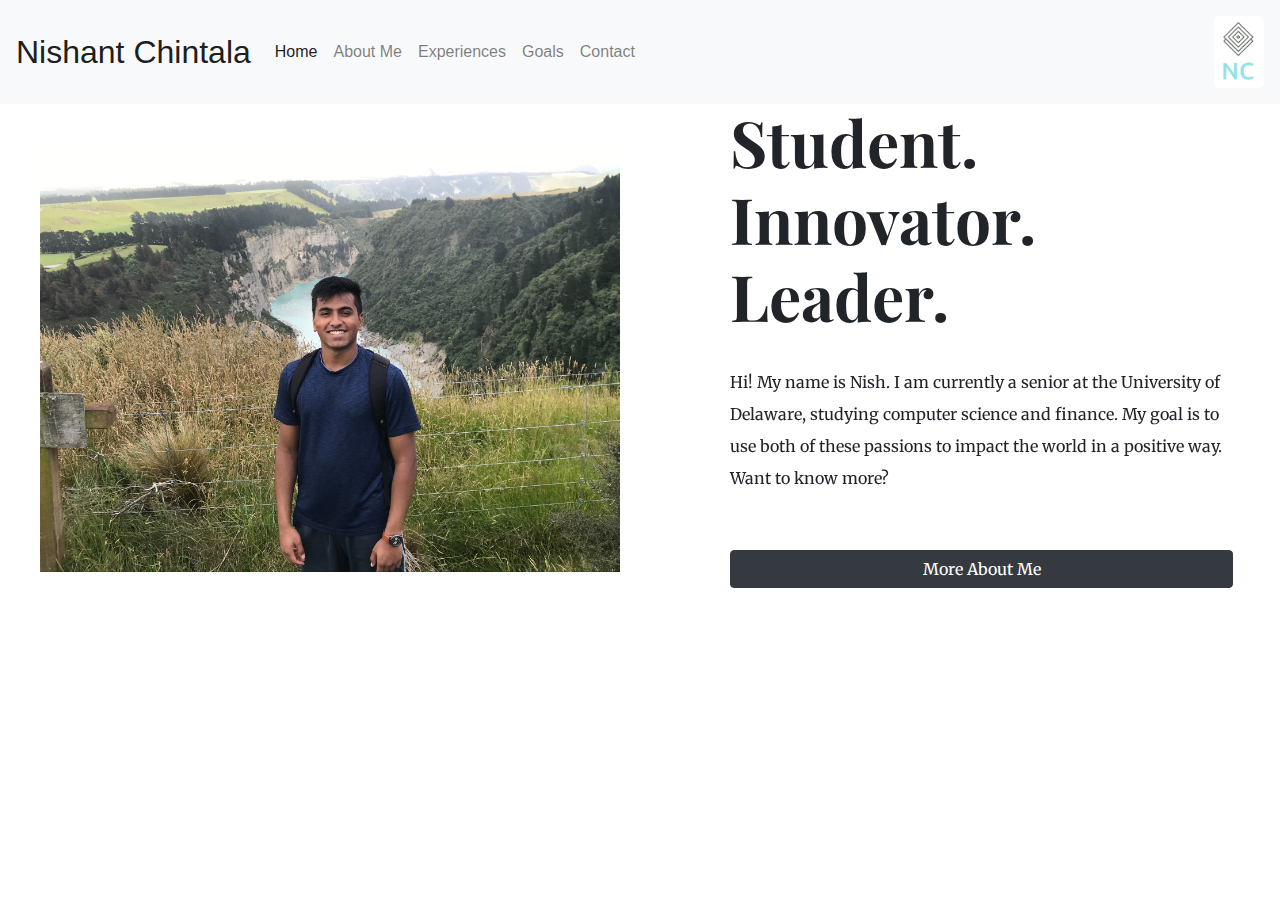
<file: index.html>
<!doctype html>

	<html>
	<meta name="viewport" content="width=device-width, initial-scale=1.0">
	<head>
		<title>Nishant Chintala</title>
		<meta name="viewport" content="width=device-width, initial-scale=1.0">
		<link rel ="stylesheet" type = "text/css" href = "style.css">
		<link href="https://stackpath.bootstrapcdn.com/bootstrap/4.3.1/css/bootstrap.min.css" rel="stylesheet" integrity="sha384-ggOyR0iXCbMQv3Xipma34MD+dH/1fQ784/j6cY/iJTQUOhcWr7x9JvoRxT2MZw1T"
				crossorigin="anonymous">
		<script src="https://code.jquery.com/jquery-3.4.1.min.js" integrity="sha256-CSXorXvZcTkaix6Yvo6HppcZGetbYMGWSFlBw8HfCJo="
				crossorigin="anonymous"></script>
		<link href="https://fonts.googleapis.com/css?family=Merriweather|Playfair+Display&display=swap" rel="stylesheet">

		<script src = "scripts.js"></script>
		<link rel="icon" href = "/images/logo.png">
		<link rel="stylesheet" href="https://unpkg.com/aos@next/dist/aos.css" />
	</head>

	<body>
		<nav class="navbar navbar-expand-lg navbar-light bg-light">
			<a class="navbar-brand" 
			style="font-size:2rem;" href="index.html">Nishant Chintala</a>
			<button class="navbar-toggler" type="button" data-toggle="collapse" data-target="#navbarText" aria-controls="navbarText" aria-expanded="false" aria-label="Toggle navigation">
				<span class="navbar-toggler-icon"></span>
			</button>
			<div class="collapse navbar-collapse" id="navbarText">
				<ul class="navbar-nav mr-auto">
					<li class="nav-item active">
						<a class="nav-link" href="index.html">Home <span class="sr-only">(current)</span></a>
					</li>
					<li class="nav-item">
						<a class="nav-link" href="aboutme.html">About Me</a>
					</li>
					<li class="nav-item">
						<a class="nav-link" href="experiences.html">Experiences</a>
					</li>
					<li class="nav-item">
						<a class="nav-link" href="goals.html">Goals</a>
					</li>
					<li class="nav-item">
						<a class="nav-link" href="contact.html">Contact</a>
					</li>
				</ul>
				<span class="navbar-text">
					<a href="index.html">
						<img src="/images/logov2.png" style = "width:50px; height:auto;">
					</a>
				</span>
			</div>
		</nav>
			
		<div>
			<div class="row align-items-center" style="width:100%">
				<div data-aos="fade-right" class="col-12 col-md-6" style="margin-left:40px;"><img width="95%" src="/images/nzhiking.jpg" sizes="(max-width: 660px) 100vw, 660px"></div>
				<div class="col-12 col-md-5" style="margin-left:50px;">
					<h1 data-aos="fade-left" data-aos-delay="200" class = "title">Student. Innovator. Leader.</h1>
					<br/>
					<p data-aos="fade-left" data-aos-delay="400"class = "text">Hi! My name is Nish. I am currently a senior at the University of Delaware, 
						studying computer science and finance. My goal is to use both of these passions to impact
						the world in a positive way. Want to know more?
					</p>
					<br/>
					<a data-aos="fade-up" data-aos-delay="600" class="btn btn-dark my-3 btn-block text" href="aboutme.html">More About Me</a>
				</div>
			</div>
		</div>
		<script src="https://unpkg.com/aos@next/dist/aos.js"></script>
  		<script>
    		AOS.init();
  		</script>
	</body>
	</html>
</file>
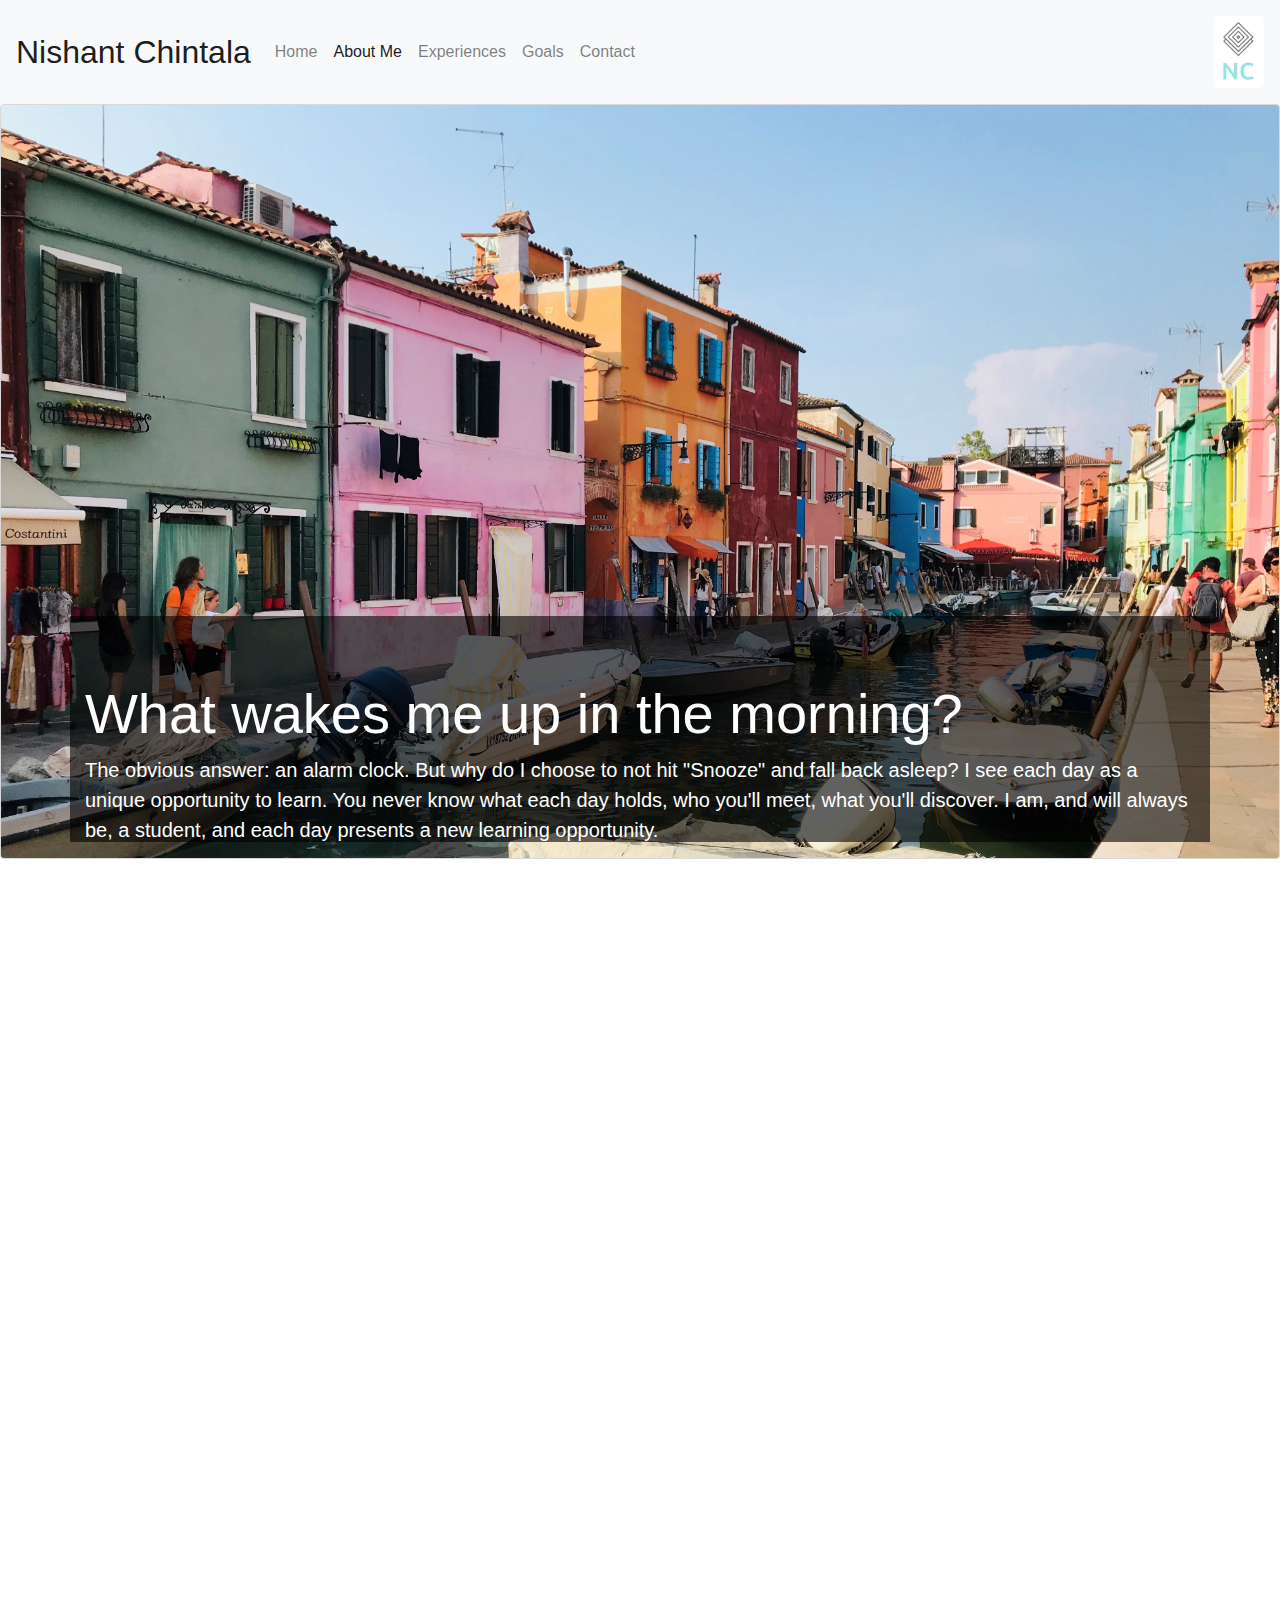
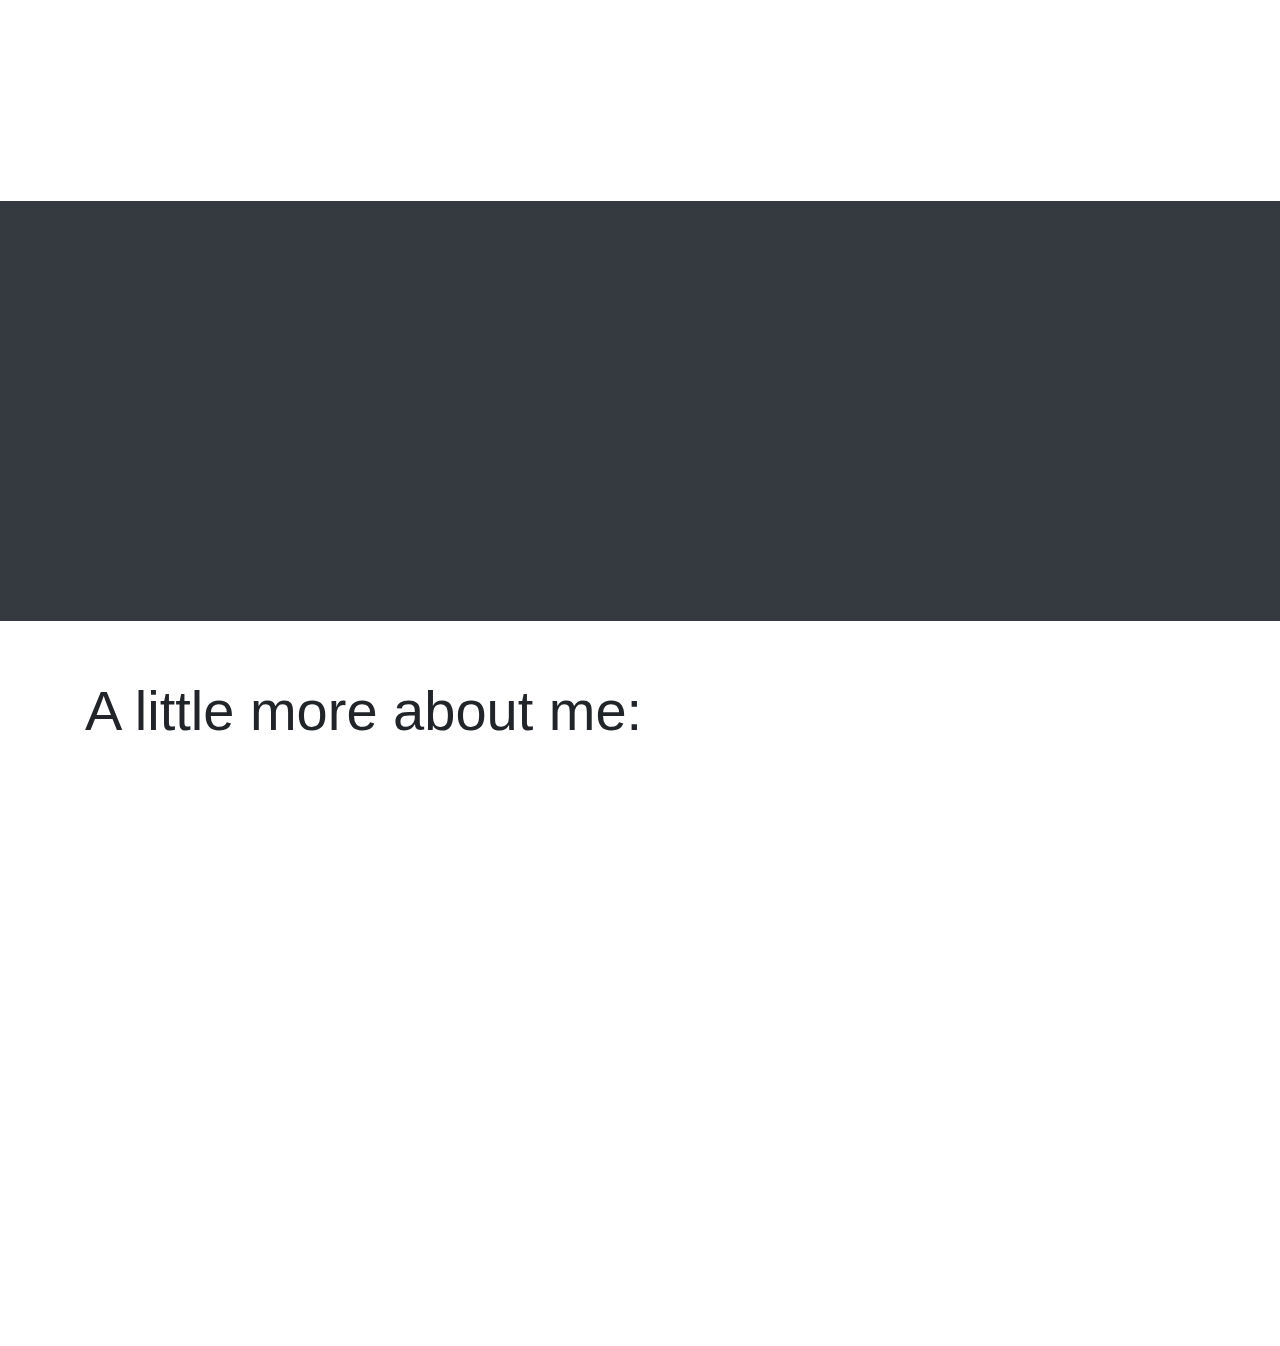
<file: aboutme.html>
<!doctype html>

<html>
    <head>
        <title>Nishant Chintala | About Me</title>
		<link rel ="stylesheet" type = "text/css" href = "style.css">

		<link href="https://stackpath.bootstrapcdn.com/bootstrap/4.3.1/css/bootstrap.min.css" 
		rel="stylesheet" integrity="sha384-ggOyR0iXCbMQv3Xipma34MD+dH/1fQ784/j6cY/iJTQUOhcWr7x9JvoRxT2MZw1T"
				crossorigin="anonymous">

		<script src="https://code.jquery.com/jquery-3.4.1.min.js" 
			integrity="sha256-CSXorXvZcTkaix6Yvo6HppcZGetbYMGWSFlBw8HfCJo="
			crossorigin="anonymous"></script>

		<link href="https://fonts.googleapis.com/css?family=Merriweather|Playfair+Display&display=swap" rel="stylesheet">

		<script src = "scripts.js"></script>
		<link rel="icon" href = "/images/logo.png">
		<link rel="stylesheet" href="https://unpkg.com/aos@next/dist/aos.css" />
    </head>
    <body>
        <nav class="navbar sticky-top navbar-expand-lg navbar-light bg-light">
			<a class="navbar-brand color-change" 
			style="font-size:2rem;" href="index.html">Nishant Chintala</a>
			<button class="navbar-toggler" type="button" data-toggle="collapse" data-target="#navbarText" aria-controls="navbarText" aria-expanded="false" aria-label="Toggle navigation">
				<span class="navbar-toggler-icon"></span>
			</button>
			<div class="collapse navbar-collapse" id="navbarText">
				<ul class="navbar-nav mr-auto">
					<li class="nav-item">
						<a class="nav-link color-change" href="index.html">Home <span class="sr-only">(current)</span></a>
					</li>
					<li class="nav-item active">
						<a class="nav-link color-change" href="aboutme.html">About Me</a>
					</li>
					<li class="nav-item">
						<a class="nav-link color-change" href="experiences.html">Experiences</a>
					</li>
					<li class="nav-item">
						<a class="nav-link color-change" href="goals.html">Goals</a>
					</li>
					<li class="nav-item">
						<a class="nav-link color-change" href="contact.html">Contact</a>
					</li>
				</ul>
				<span class="navbar-text">
					<a href="index.html">
						<img src="/images/logov2.png" style = "width:50px; height:auto;">
					</a>
				</span>
			</div>
        </nav>
        
        <div class="card bg-light text-white">
			<img class="card-img" src="/images/burano.jpg" alt="Card image">
			<div class="jumbotron jumbotron-fluid card-img-overlay container" id = "aboutmejumbo">
				<div class="container">
					<h1 class="display-4">What wakes me up in the morning?</h1>
					<p class="lead">
						The obvious answer: an alarm clock. But why do I choose
						to not hit "Snooze" and fall back asleep? I see each
						day as a unique opportunity to learn. You never know 
						what each day holds, who you'll meet, what you'll discover.
						I am, and will always be, a student, and each day presents
						a new learning opportunity.
					</p>
				</div>	
			</div>
		</div>
		<br/>
		<br/>
		<br/>
		<div class="card-deck" style = "margin-left:50px; margin-right:50px;">
			<div data-aos="fade-up" class="card">
			  <img class="card-img-top" src="images/computer-science.jpg" alt="Card image cap">
			  <div class="card-body">
				<h5 class="card-title">Why Computer Science?</h5>
				<p class="card-text">
					I have always liked puzzles. As a kid, I enjoyed solving, 
					100, 200, even 1000 piece puzzles with my dad, mom, and 
					brother. I liked how the pieces fit together, each piece 
					having an impact on the final picture. Get one piece wrong 
					and the entire final picture is incorrect.
					<br/><br/>
					Computer Science is very similar. Each small variable, 
					method, class, or object plays a role in the end 
					functionality of the program. When I code, I think of 
					how each aspect of the program serves a purpose in terms 
					of getting the anticipated end result. My brain simply 
					works like that, connecting every small detail to the big 
					picture. And, just like that, a young kid who loved doing 
					puzzles became a computer scientist.
				</p>
			  </div>
			</div>
			<div data-aos="fade-up" data-aos-delay="200" class="card">
			  <img class="card-img-top" src="images/finance.jpg" alt="Card image cap">
			  <div class="card-body">
				<h5 class="card-title">Why Finance?</h5>
				<p class="card-text">
					I remember as a child sitting in the backseat of the car and 
					listening to the radio. Every now and then, my parents would
					turn on the news and I would hear some reporter blabber about
					the "Dow", or the "S&P", and sometimes the "NASDAQ". 
					<br/><br/>
					Later, in high school, we did a stock market simulation. This 
					kindled my interest in the markets, and I started paying more
					attention to the financial news. By college, I knew that finance
					was something that I wanted to pursue. The idea of monitoring
					markets and valuing companies was very interesting to me and was something
					I wanted to continue to learn in college. Now, I am a sector head in the prestigious Blue 
					Hen Investment Club and	manage my own portfolio on the side. Talk about 
					a bullish trend.
				</p>
			  </div>
			</div>
			<div data-aos="fade-up" data-aos-delay="400" class="card">
			  <img class="card-img-top" src="images/quant.jpg" alt="Card image cap">
			  <div class="card-body">
				<h5 class="card-title">Both?</h5>
				<p class="card-text">
					Many people have great ideas. However, why is it so often 
					that those ideas get lost due to fear of starting a business 
					or the lack of knowledge on how to start one? It may take an 
					engineer to make the product, but it takes a businessman/woman 
					to sell it.
					<br/><br/>
					I realized this and thought "what's stopping me from taking on 
					both fields?" Nothing. I have a passion for both, and pursuing
					both has allowed me to see the many connections between the 
					seemingly different fields.	Hopefully, somewhere down the road, 
					I can use my computer science knowledge to create a product and 
					my finance knowledge to give it to the world.
				</p>
			  </div>
			</div>
		</div>

		<br/>
		<br/>
		<br/>
		<br/>

		<div class="jumbotron jumbotron-fluid bg-dark">
			<div class="container text-white">
			  <h1 data-aos="slide-right" class="title">"Fear is just an opportunity in a costume."</h1>
			  <br/>
			  <p data-aos="fade-left" class="lead" style="font-family: 'Playfair Display', serif;">
				  Whether we're talking about applying for a new job or moving to a 
				  different home, fear can cloud someone's thoughts. What I have found
				  personally beneficial is to look past the fear because underneath
				  the "costume", you might find a new opportunity for growth and learning.
			  </p>
			</div>
		</div>
		<br/>
		<div class = "container">
			<h1 class="display-4">A little more about me:</h1>
			<br/>
			<br/>
			<ul class="list-group list-group-flush container" id="aboutmelist">
				<li data-aos="fade-right" class="list-group-item">
					<br/>
					Travel-enthusiast: I have been to several countries, including 
					New Zealand, Switzerland, India, and Italy.
					<br/>
					<br/>
				</li>
				<li data-aos="fade-right" data-aos-delay="200"class="list-group-item">
					<br/>
					Philly sports fanatic: I am a huge fan of Philly sports and regularly keep up with the Eagles
					and the Sixers.
					<br/>
					<br/>
				</li>
				<li data-aos="fade-right" data-aos-delay="400" class="list-group-item">
					<br/>
					Foodie: I enjoy cooking and trying new foods. My favorite cuisine is Italian.
					<br/>
					<br/>
				</li>
				<li data-aos="fade-right" data-aos-delay="600" class="list-group-item">
					<br/>
					Public speaker: unlike many people, I enjoy speaking in front of large
					groups of people and have presented at conferences with over 500 people.
					<br/>
					<br/>
				</li>
			</ul>
			<br/>
			<br/>
			<br/>
		</div>
		<script src="https://unpkg.com/aos@next/dist/aos.js"></script>
  		<script>
    		AOS.init();
  		</script>
    </body>
</html>
</file>
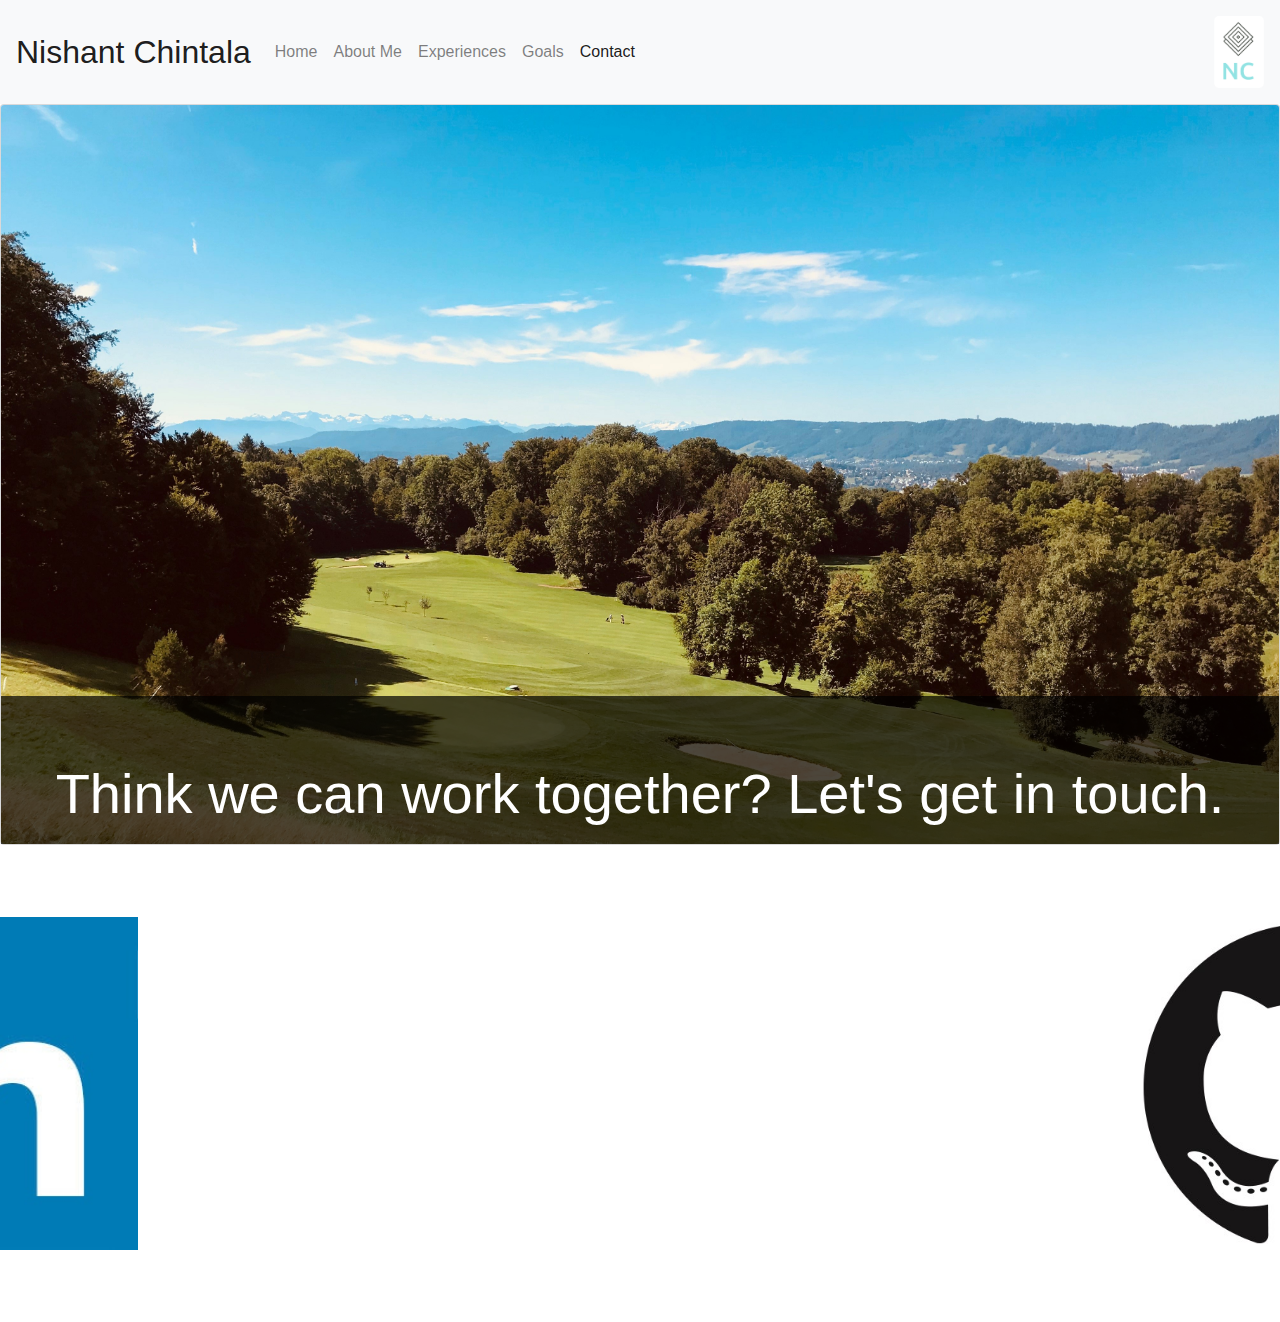
<file: contact.html>
<!doctype html>

<html>
    <head>
        <title>Nishant Chintala | Contact</title>
		<link rel ="stylesheet" type = "text/css" href = "style.css">
		<link href="https://stackpath.bootstrapcdn.com/bootstrap/4.3.1/css/bootstrap.min.css" rel="stylesheet" integrity="sha384-ggOyR0iXCbMQv3Xipma34MD+dH/1fQ784/j6cY/iJTQUOhcWr7x9JvoRxT2MZw1T"
				crossorigin="anonymous">
		<script src="https://code.jquery.com/jquery-3.4.1.min.js" integrity="sha256-CSXorXvZcTkaix6Yvo6HppcZGetbYMGWSFlBw8HfCJo="
				crossorigin="anonymous"></script>
		<link href="https://fonts.googleapis.com/css?family=Merriweather|Playfair+Display&display=swap" rel="stylesheet">

		<script src = "scripts.js"></script>
		<link rel="icon" href = "/images/logo.png">
		<link rel="stylesheet" href="https://unpkg.com/aos@next/dist/aos.css" />
    </head>
    <body>
        <nav class="navbar sticky-top navbar-expand-lg navbar-light bg-light">
			<a class="navbar-brand color-change" 
			style="font-size:2rem;" href="index.html">Nishant Chintala</a>
			<button class="navbar-toggler" type="button" data-toggle="collapse" data-target="#navbarText" aria-controls="navbarText" aria-expanded="false" aria-label="Toggle navigation">
				<span class="navbar-toggler-icon"></span>
			</button>
			<div class="collapse navbar-collapse" id="navbarText">
				<ul class="navbar-nav mr-auto">
					<li class="nav-item">
						<a class="nav-link color-change" href="index.html">Home <span class="sr-only">(current)</span></a>
					</li>
					<li class="nav-item">
						<a class="nav-link color-change" href="aboutme.html">About Me</a>
					</li>
					<li class="nav-item">
						<a class="nav-link color-change" href="experiences.html">Experiences</a>
					</li>
					<li class="nav-item">
						<a class="nav-link color-change" href="goals.html">Goals</a>
					</li>
					<li class="nav-item active">
						<a class="nav-link color-change" href="contact.html">Contact</a>
					</li>
				</ul>
				<span class="navbar-text">
					<a href="index.html">
						<img src="/images/logov2.png" style = "width:50px; height:auto;">
					</a>
				</span>
			</div>
		</nav>

		<div class="card bg-light text-white">
			<img class="card-img" src="/images/switzerlandgolf.jpg" alt="Card image">
			<div class="jumbotron jumbotron-fluid card-img-overlay" id = "contactjumbo">
				<div class="text-center">
					<h1 class="display-4">Think we can work together? Let's get in touch.</h1>
				</div>	
			</div>
		</div>
		<br/>
		<br/>
		<br/>
		<div class="container text-center">
			<a href="https://www.linkedin.com/in/nishant-chintala/" 
			 target="_blank">
				<img data-aos="slide-right" src="images/linkedinlogo.jpg" style="width:30%;">
			</a>
			<a href="https://github.com/crnishant" 
			 target="_blank">
				<img data-aos="slide-left" src="images/githublogo.jpg" style="width:30%; margin-left:30%;">
			</a>
		</div>
		<br/>
		<br/>
		<br/>
		<script src="https://unpkg.com/aos@next/dist/aos.js"></script>
  		<script>
    		AOS.init();
  		</script>
    </body>
</html>
</file>
<file: style.css>
.rotate-90{
	transform: rotate(90deg);
}

.title{
	font-family: 'Playfair Display', serif;
	font-weight: bold;
	font-size:4rem;
}

.text{
	font-family: 'Merriweather', serif;
	line-height: 2.0;
}

.bg-light{
	transition: 750ms ease;
	background:rgba(255,255,255, 1) !important;
}

.bg-light.scrolled{
	background:rgba(0,0,0,0.7) !important;
}

.color-change.ncol {
	color:white !important;
}

.transparent{
	opacity:0.5;
}
#aboutmejumbo{
	margin:auto;
	margin-top:40%;
	height:30%;
	background: rgba(0,0,0,0.6);
}

#aboutmelist{
	font-size:1.2rem;
	font-family: 'Merriweather', serif;
}
#aboutmelist li{
	background: rgba(194,240,240, 0.5);
}
#experiencesjumbo{
	margin:auto;
	margin-bottom:0%;
	margin-left:5%;
	height:30%;
	background:rgba(0,0,0,0.7);
}
#goalsjumbo{
	margin:auto;
	margin-bottom:0%;
	height:40%;
	background:rgba(0,0,0,0.7);
}
#contactjumbo{
	margin:auto;
	margin-left:0%;
	margin-bottom:0%;
	height:20%;
	width:100%;
	background:rgba(0,0,0,0.7);
}
.carousel-item{
	height:40rem;
}
.carousel-caption{
	background:rgba(0,0,0,0.8);
}
</file>
